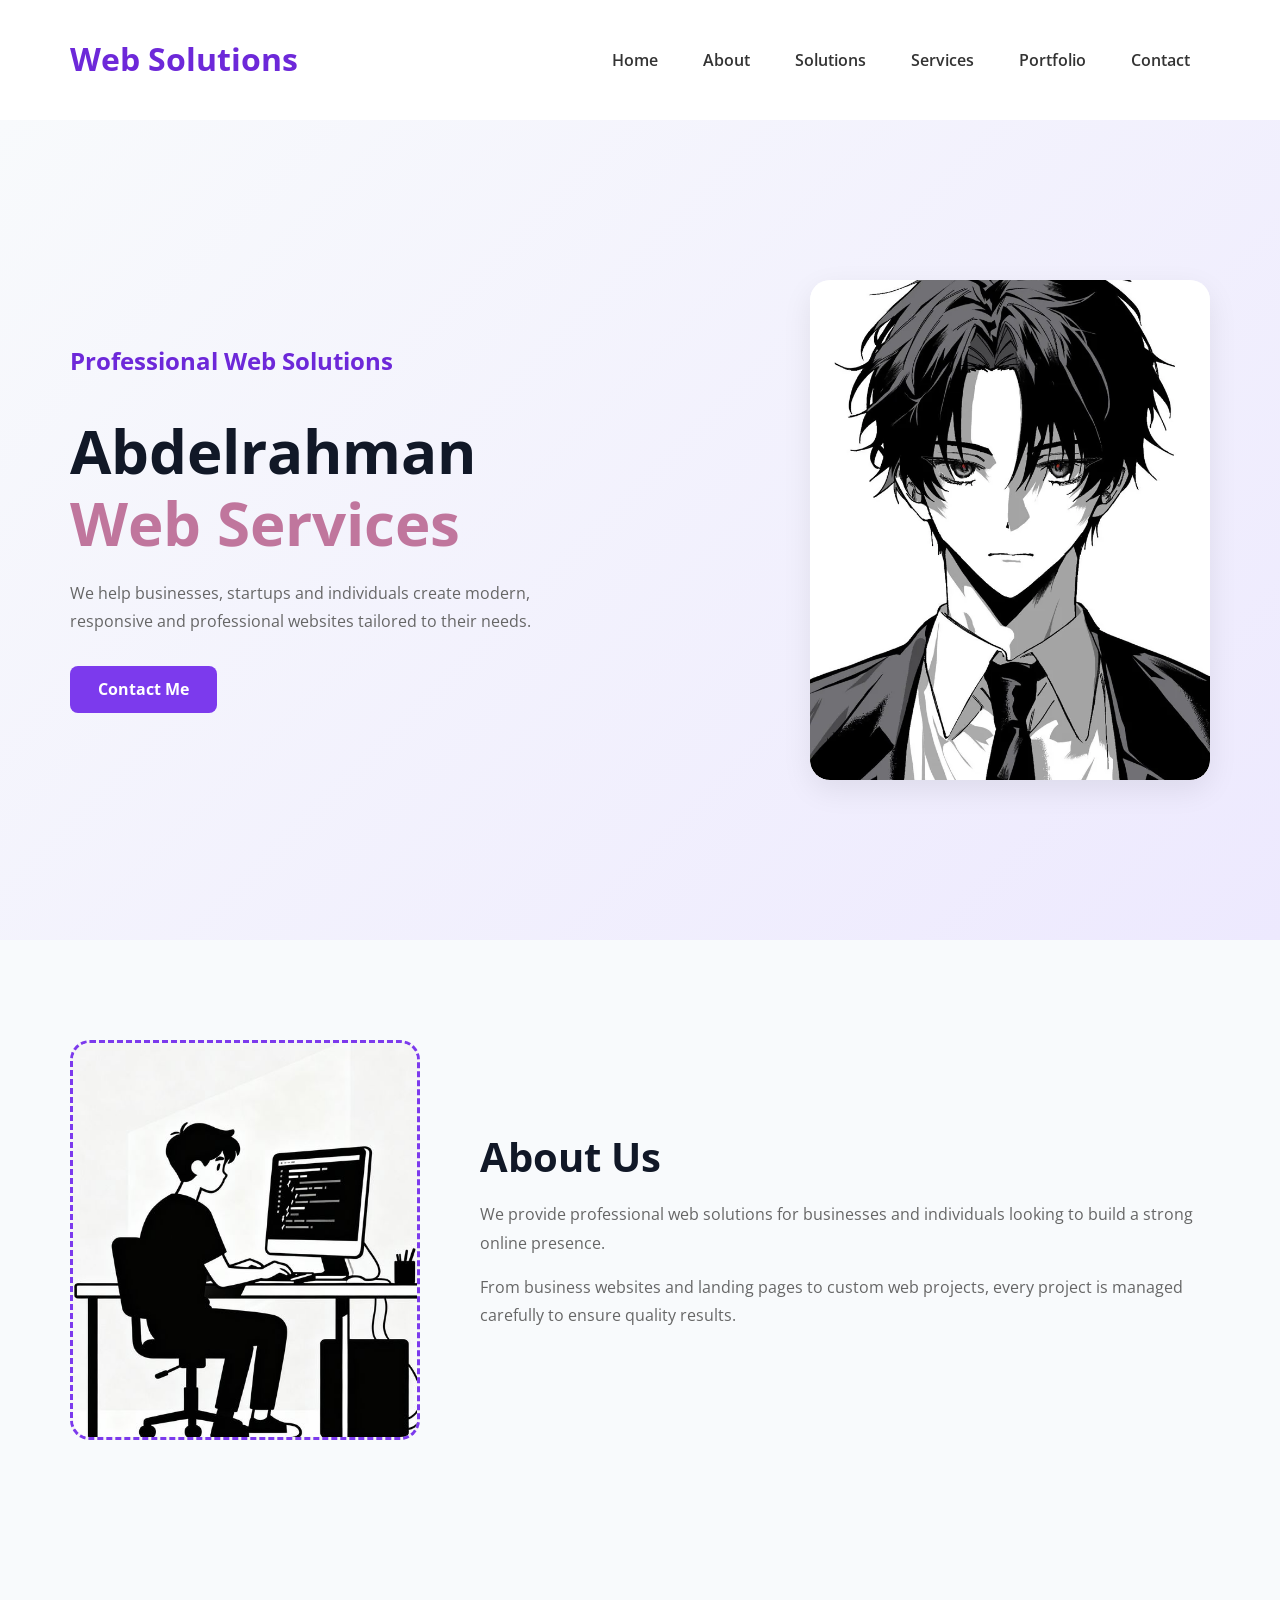
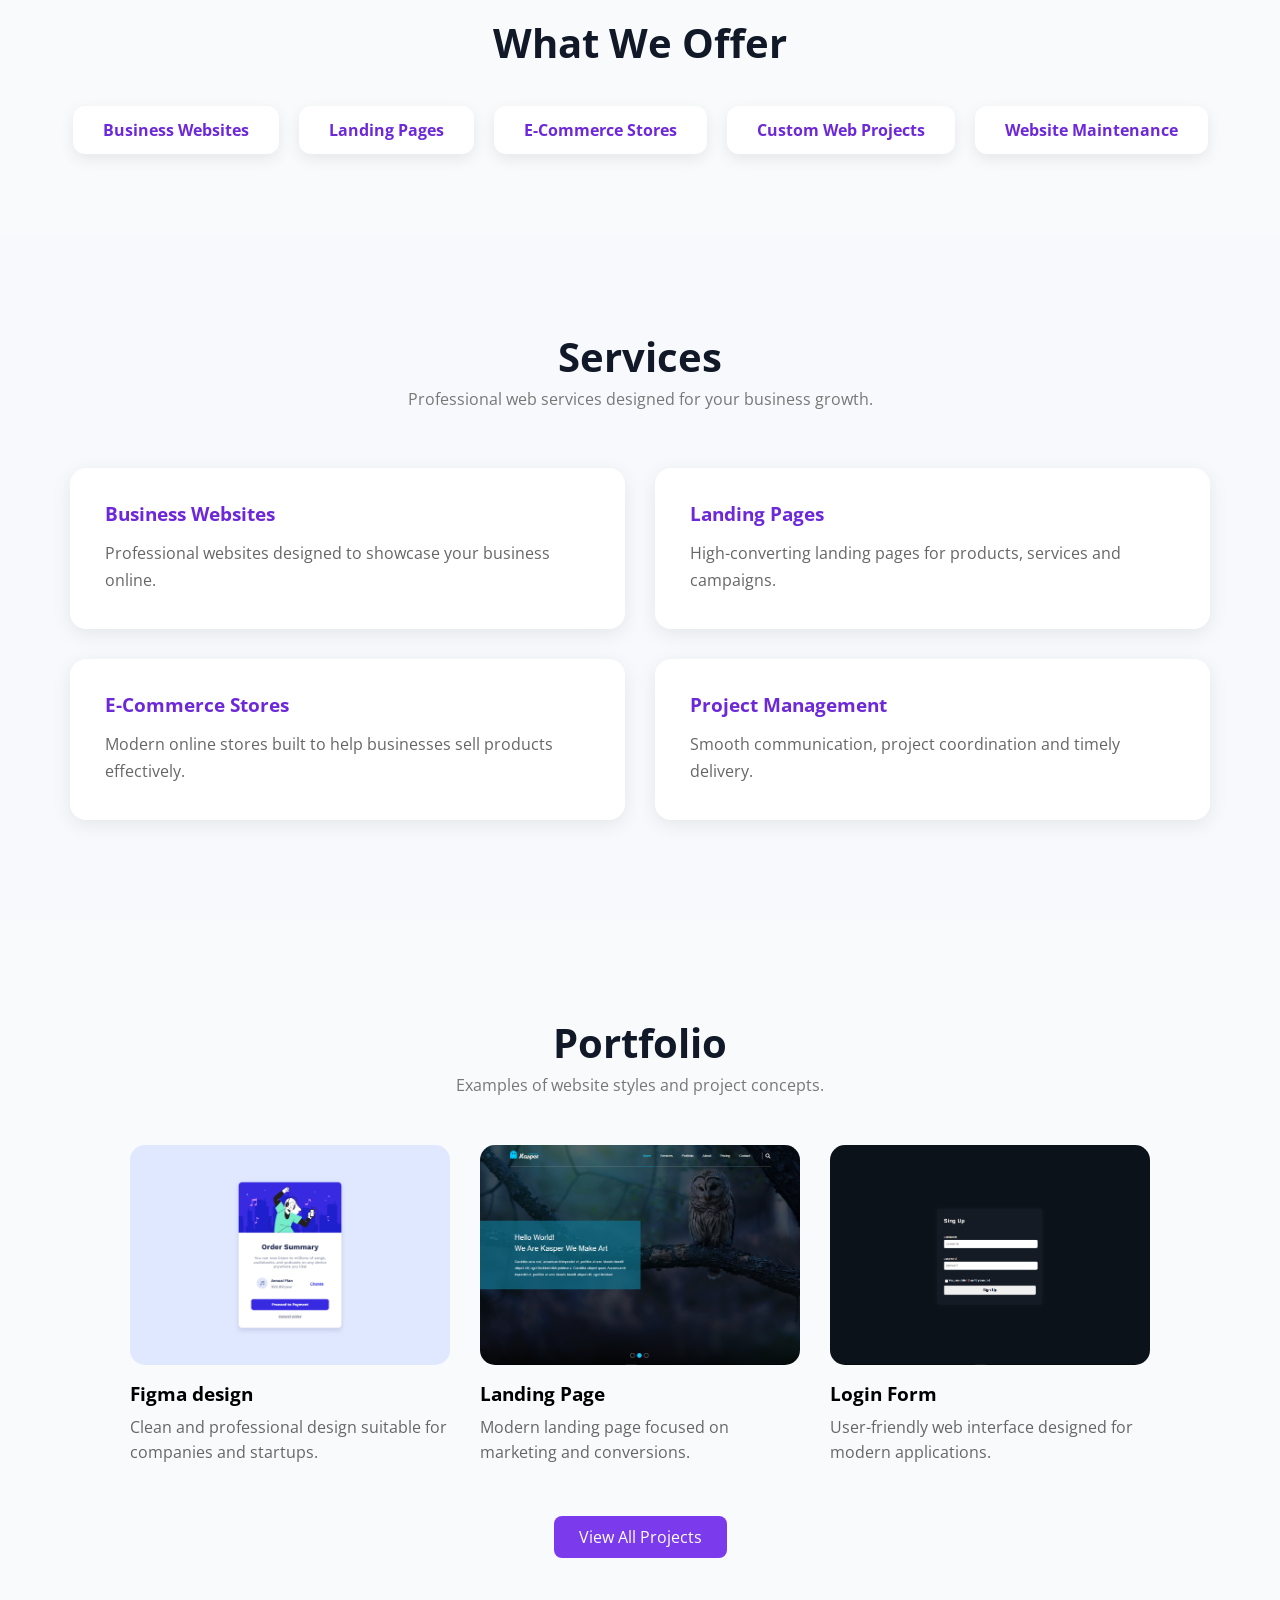
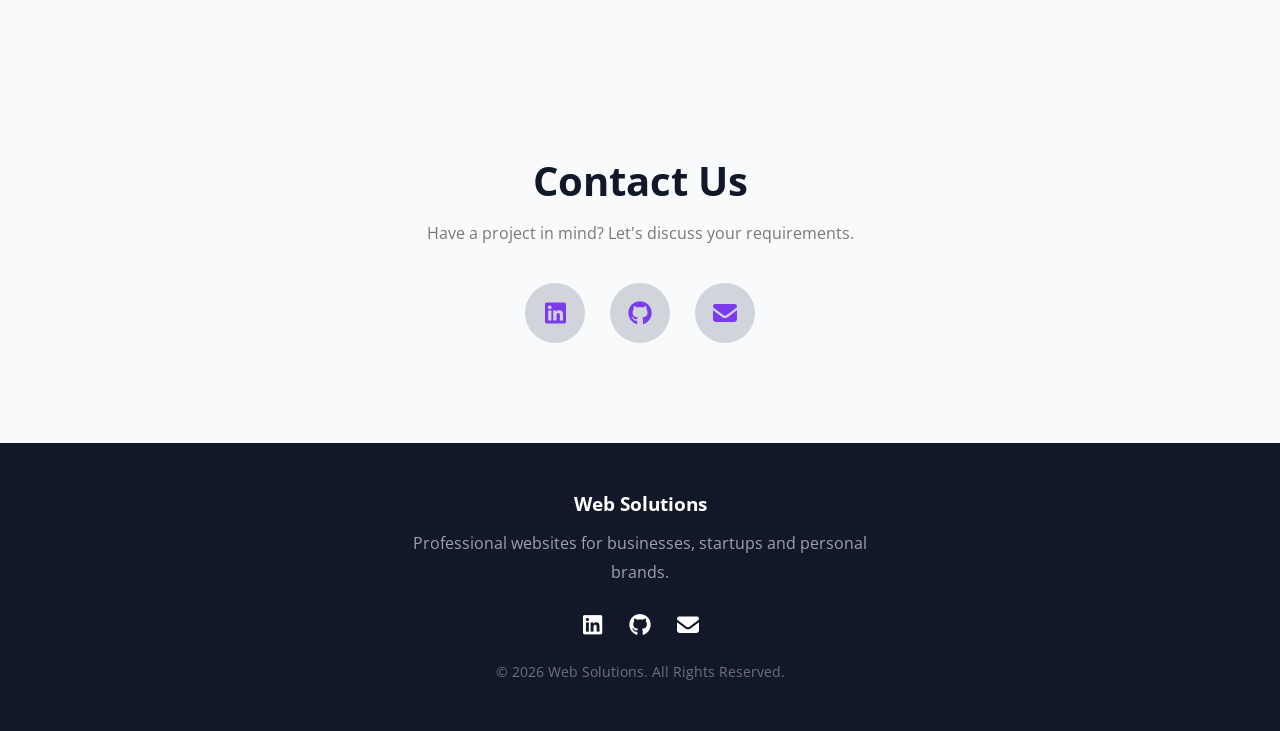
<file: index.html>
<!DOCTYPE html>
<html lang="en">
<head>
  <meta charset="UTF-8">
  <meta name="viewport" content="width=device-width, initial-scale=1.0">
  <title>Web Solutions</title>
  <link rel="stylesheet" href="./Css/normalize.css">
  <link rel="stylesheet" href="./Css/all.min.css">
  <link rel="stylesheet" href="./Css/style.css">
  <link rel="preconnect" href="https://fonts.googleapis.com">
  <link rel="preconnect" href="https://fonts.gstatic.com" crossorigin>
  <link href="https://fonts.googleapis.com/css2?family=Open+Sans:wght@300;400;600;700&display=swap" rel="stylesheet">
</head>

<body>
<header>
  <div class="container">
    <nav class="navbar">
      <h1 class="logo">Web Solutions</h1>
      <ul>
        <li><a href="#home">Home</a></li>
        <li><a href="#about">About</a></li>
        <li><a href="#skills">Solutions</a></li>
        <li><a href="#services">Services</a></li>
        <li><a href="#portfolio">Portfolio</a></li>
        <li><a href="#contact">Contact</a></li>
      </ul>
    </nav>
  </div>
</header>

<section id="home" class="hero">
  <div class="container hero-content">
    <div class="text">
      <h2>Professional Web Solutions</h2>
      <h1>
        Abdelrahman <br>
        <span>Web Services</span>
      </h1>
      <p>
        We help businesses, startups and individuals create modern,
        responsive and professional websites tailored to their needs.
      </p>
      <a href="#contact" class="btn">
        Contact Me
      </a>
    </div>
    <div class="img-box">
      <img src="./Imges/Portfolio.webp" alt="Web Services">
    </div>
  </div>
</section>

<section id="about" class="about">
  <div class="container">
    <div class="about-content">
      <div class="about-image">
        <img src="./Imges/Coder.jfif" alt="About Us">
      </div>
      <div class="about-text">
        <h2>About Us</h2>
        <p>
          We provide professional web solutions for businesses and individuals
          looking to build a strong online presence.
        </p>
        <p>
          From business websites and landing pages to custom web projects,
          every project is managed carefully to ensure quality results.
        </p>
      </div>
    </div>
  </div>
</section>

<section id="skills" class="skills">
  <div class="container">
    <h2>What We Offer</h2>
    <div class="skills-container">
      <div class="skill">Business Websites</div>
      <div class="skill">Landing Pages</div>
      <div class="skill">E-Commerce Stores</div>
      <div class="skill">Custom Web Projects</div>
      <div class="skill">Website Maintenance</div>
    </div>
  </div>
</section>

<section id="services" class="services">
  <div class="container">
    <div class="services-title">
      <h2>Services</h2>
      <p>
        Professional web services designed for your business growth.
      </p>
    </div>
    <div class="services-grid">
      <div class="service-box">
        <h3>Business Websites</h3>
        <p>
          Professional websites designed to showcase your business online.
        </p>
      </div>
      <div class="service-box">
        <h3>Landing Pages</h3>
        <p>
          High-converting landing pages for products, services and campaigns.
        </p>
      </div>
      <div class="service-box">
        <h3>E-Commerce Stores</h3>
        <p>
          Modern online stores built to help businesses sell products effectively.
        </p>
      </div>
      <div class="service-box">
        <h3>Project Management</h3>
        <p>
          Smooth communication, project coordination and timely delivery.
        </p>
      </div>
    </div>
  </div>
</section>

<section id="portfolio" class="portfolio">
  <div class="container">
    <div class="portfolio-title">
      <h2>Portfolio</h2>
      <p>
        Examples of website styles and project concepts.
      </p>
    </div>
    <div class="portfolio-content">
      <div class="project">
        <a href="#">
          <img src="./Imges/cards.PNG" alt="">
        </a>
        <h3>Figma design</h3>
        <p>
          Clean and professional design suitable for companies and startups.
        </p>
      </div>
      <div class="project">
        <a href="#">
          <img src="./Imges/landing.PNG" alt="">
        </a>
        <h3>Landing Page</h3>
        <p>
          Modern landing page focused on marketing and conversions.
        </p>
      </div>
      <div class="project">
        <a href="#">
          <img src="./Imges/login.PNG" alt="">
        </a>
        <h3>Login Form</h3>
        <p>
          User-friendly web interface designed for modern applications.
        </p>
      </div>
    </div>
    <a href="#" class="portfolio-btn">
      View All Projects
    </a>
  </div>
</section>

<section id="contact" class="contact">
  <div class="container">
    <h2>Contact Us</h2>
    <p>
      Have a project in mind? Let's discuss your requirements.
    </p>
    <div class="social-links">
      <a href="#">
        <i class="fa-brands fa-linkedin"></i>
      </a>
      <a href="#">
        <i class="fa-brands fa-github"></i>
      </a>
      <a href="#">
        <i class="fa-solid fa-envelope"></i>
      </a>
    </div>
  </div>
</section>

<footer class="footer">
  <div class="container">
    <h3>Web Solutions</h3>
    <p>
      Professional websites for businesses, startups and personal brands.
    </p>
    <div class="footer-links">
      <a href="#">
        <i class="fa-brands fa-linkedin"></i>
      </a>
      <a href="#">
        <i class="fa-brands fa-github"></i>
      </a>
      <a href="#">
        <i class="fa-solid fa-envelope"></i>
      </a>
    </div>
    <span>
      © 2026 Web Solutions. All Rights Reserved.
    </span>
  </div>
</footer>
</body>
</html>
</file>
<file: Css/style.css>
* {
  box-sizing: border-box;
  padding: 0;
  margin: 0;
}

html {
  scroll-behavior: smooth;
}

body {
  font-family: "Open Sans", sans-serif;
  background: #f8fafc;
}

.container {
  padding-left: 15px;
  padding-right: 15px;
  margin-left: auto;
  margin-right: auto;
}

/* Small */
@media (min-width: 768px) {
  .container {
    width: 750px;
  }
}

/* Medium */
@media (min-width: 992px) {
  .container {
    width: 970px;
  }
}

/* Large */
@media (min-width: 1200px) {
  .container {
    width: 1170px;
  }
}

header {
  background-color: white;
  box-shadow: 0 2px 15px rgba(0, 0, 0, 0.05);
}

.navbar {
  padding: 20px 0;
  border-radius: 12px;
  display: flex;
  justify-content: space-between;
  align-items: center;
  position: sticky;
  top: 0;
  z-index: 1000;
  background: rgba(255,255,255,.9);
  backdrop-filter: blur(10px);
}

.logo {
  color: #6d28d9;
}

.navbar ul {
  list-style: none;
  display: flex;
  gap: 5px;
}

a {
  text-decoration: none;
}

.navbar ul li {
  padding: 0px 20px;
  display: block;
  text-decoration: none;
  transition: 0.3s;
}

.navbar ul li a {
  color: #333;
  font-weight: 600;
}

.navbar ul li a:hover {
  color: #6d28d9;
}

section {
  padding: 100px 0;
}

.hero {
  min-height: calc(100vh - 80px);
  display: flex;
  align-items: center;
  background: linear-gradient(
    135deg,
    #f8fafc,
    #ede9fe
  );
}

.text {
  flex: 1;
  animation: fadeUp .8s ease;
}

@keyframes fadeUp {
  from {
    opacity: 0;
    transform: translateY(25px);
  }

  to {
    opacity: 1;
    transform: translateY(0);
  }
}

.hero-content {
  display: flex;
  justify-content: space-between;
  align-items: center;
  gap: 60px;
}

.text h2 {
  color: #6d28d9;
  margin-bottom: 15px;
}

.text h1 {
  font-size: 60px;
  line-height: 1.2;
  color: #111827;
  margin-bottom: 20px;
}

.text h1 span {
  color: #c0769d;
}

.text p {
  color: #666;
  line-height: 1.8;
  max-width: 500px;
  margin-bottom: 30px;
}

.btn {
  display: inline-block;
  padding: 14px 28px;
  background: #7c3aed;
  color: white;
  border-radius: 8px;
  font-weight: bold;
  transition: 0.3s;
}

.btn:hover {
  transform: translateY(-3px);
  background-color: #6d28d9;
}

.img-box {
  width: 400px;
  height: 500px;
  overflow: hidden;
  background: white;
  border-radius: 20px;
  box-shadow: 0 10px 30px rgba(0, 0, 0, 0.08);
}

.img-box img {
  width: 100%;
  height: 100%;
  object-fit: cover;
  border-radius: 20px;
}

@media (max-width: 991px) {
  .hero-content {
    flex-direction: column;
    text-align: center;
  }

  .text h1 {
    font-size: 42px;
  }

  .img-box {
    width: 300px;
    height: 380px;
  }
}

.about {
  padding: 100px 0;
}

.about-content {
  display: flex;
  align-items: center;
  gap: 60px;
}

.about-image {
  display: flex;
  flex-shrink: 0;
  justify-content: center;
  align-items: center;
  color: #7c3aed;
  font-weight: bold;
  width: 350px;
  height: 400px;
  border-radius: 20px;
  background-color: #f5f5f5;
  border: 3px dashed #7c3aed;
  overflow: hidden;
}

.about-image img {
  width: 100%;
  height: 116%;
  object-fit: cover;
}

.about-text {
  flex: 2;
}

.about-text h2 {
  font-size: 40px;
  margin-bottom: 20px;
  color: #111827;
}

.about-text p {
  color: #666;
  line-height: 1.8;
  margin-bottom: 15px;
}

/* Mobile */

@media (max-width: 768px) {
  .about-content {
    flex-direction: column;
    text-align: center;
  }

  .about-image img {
    margin: auto;
  }
}

.skills {
  text-align: center;
  padding: 80px 0;
  color: #6d28d9;
}

.skills h2 {
  font-size: 40px;
  margin-bottom: 40px;
  color: #111827;
}

.skills-container {
  display: flex;
  justify-content: center;
  flex-wrap: wrap;
  gap: 20px;
}

.skill {
  padding: 15px 30px;
  background: white;
  border-radius: 12px;
  box-shadow: 0 5px 15px rgba(0,0,0,.08);
  font-weight: bold;
  transition: .3s;
}

.skill:hover {
  transform: translateY(-5px);
}

.services {
  padding: 100px 0;
  background-color: #f8f9fc;
}

.services-title {
  text-align: center;
  margin-bottom: 60px;
}

.services-title h2 {
  font-size: 40px;
  margin-bottom: 10px;
  color: #111827;
}

.services-title p {
  color: #777;
}

.services-grid {
  display: grid;
  grid-template-columns: repeat(2, 1fr);
  gap: 30px;
}

.service-box {
  background: white;
  padding: 35px;
  border-radius: 16px;
  box-shadow: 0 5px 20px rgba(0,0,0,.08);
  transition: .3s;
}

.service-box:hover {
  transform: translateY(-8px);
}

.service-box h3 {
  margin-bottom: 15px;
  color: #6d28d9;
}

.service-box p {
  line-height: 1.7;
  color: #666;
}

@media (max-width: 768px) {
  .services-grid {
    grid-template-columns: 1fr;
  }
}

.portfolio {
  padding: 100px 0;
}

.portfolio-title {
  text-align: center;
  margin-bottom: 50px;
}

.portfolio-title h2 {
  font-size: 40px;
  margin-bottom: 10px;
  color: #111827;
}

.portfolio-title p {
  color: #777;
}

.portfolio-content {
  display: flex;
  justify-content: center;
  gap: 30px;
  flex-wrap: wrap;
}

.project {
  width: 320px;
  transition: .3s;
}

.project:hover {
  transform: translateY(-8px);
}

.project img {
  width: 100%;
  height: 220px;
  object-fit: cover;
  border-radius: 15px;
}

.project h3 {
  margin-top: 15px;
  margin-bottom: 10px;
}

.project p {
  color: #666;
  line-height: 1.6;
}

.portfolio-btn {
  display: block;
  width: fit-content;
  margin: 50px auto 0;
  padding: 12px 25px;
  background-color: #7c3aed;
  color: white;
  border-radius: 8px;
  transition: .3s;
}

.portfolio-btn:hover {
  background-color: #6d28d9;
  transform: translateY(-3px);
}

.contact {
  padding: 100px 0;
  text-align: center;
}

.contact h2 {
  font-size: 40px;
  margin-bottom: 15px;
  color: #111827;
}

.contact p {
  color: #777;
  max-width: 500px;
  margin: 0 auto 35px;
  line-height: 1.8;
}

.social-links {
  display: flex;
  justify-content: center;
  gap: 25px;
}

.social-links a {
  width: 60px;
  height: 60px;
  background: #f5f5f5;
  border-radius: 50%;
  display: flex;
  justify-content: center;
  align-items: center;
  background-color: #d1d5db;
  color: #7c3aed;
  font-size: 24px;
  transition: .3s;
}

.social-links a:hover {
  transform: translateY(-5px);
  background: #7c3aed;
  color: white;
}

.footer {
  padding: 50px 0;
  text-align: center;
  background: #111827;
}

.footer h3 {
  color: white;
  margin-bottom: 15px;
}

.footer p {
  color: #9ca3af;
  max-width: 500px;
  margin: 0 auto 25px;
  line-height: 1.8;
}

.footer-links {
  display: flex;
  justify-content: center;
  gap: 20px;
  margin-bottom: 25px;
}

.footer-links a {
  color: white;
  font-size: 22px;
  transition: .3s;
}

.footer-links a:hover {
  color: #7c3aed;
}

.footer span {
  color: #6b7280;
  font-size: 14px;
}

/* Mobile */

@media (max-width: 768px) {

  .navbar {
    flex-direction: column;
    gap: 20px;
    padding: 15px;
  }

  .navbar ul {
    flex-wrap: wrap;
    justify-content: center;
    gap: 15px;
  }

  .navbar ul li {
    padding: 0;
  }

  .hero-content {
    flex-direction: column-reverse;
    text-align: center;
    gap: 40px;
  }

  .text h1 {
    font-size: 38px;
  }

  .text p {
    margin: 0 auto 30px;
  }

  .img-box {
    width: 280px;
    height: 350px;
  }

  .about-content {
    flex-direction: column;
    text-align: center;
  }

  .about-image {
    width: 280px;
    height: 320px;
  }

  .skills-container {
    justify-content: center;
  }

  .skill {
    width: 100%;
    max-width: 280px;
  }

  .services-grid {
    grid-template-columns: 1fr;
  }

  .service-box {
    text-align: center;
  }

  .portfolio-content {
    flex-direction: column;
    align-items: center;
  }

  .project {
    width: 100%;
    max-width: 320px;
  }

  .contact h2,
  .portfolio-title h2,
  .services-title h2,
  .skills h2,
  .about-text h2 {
    font-size: 32px;
  }

  .social-links {
    flex-wrap: wrap;
  }
}
</file>
